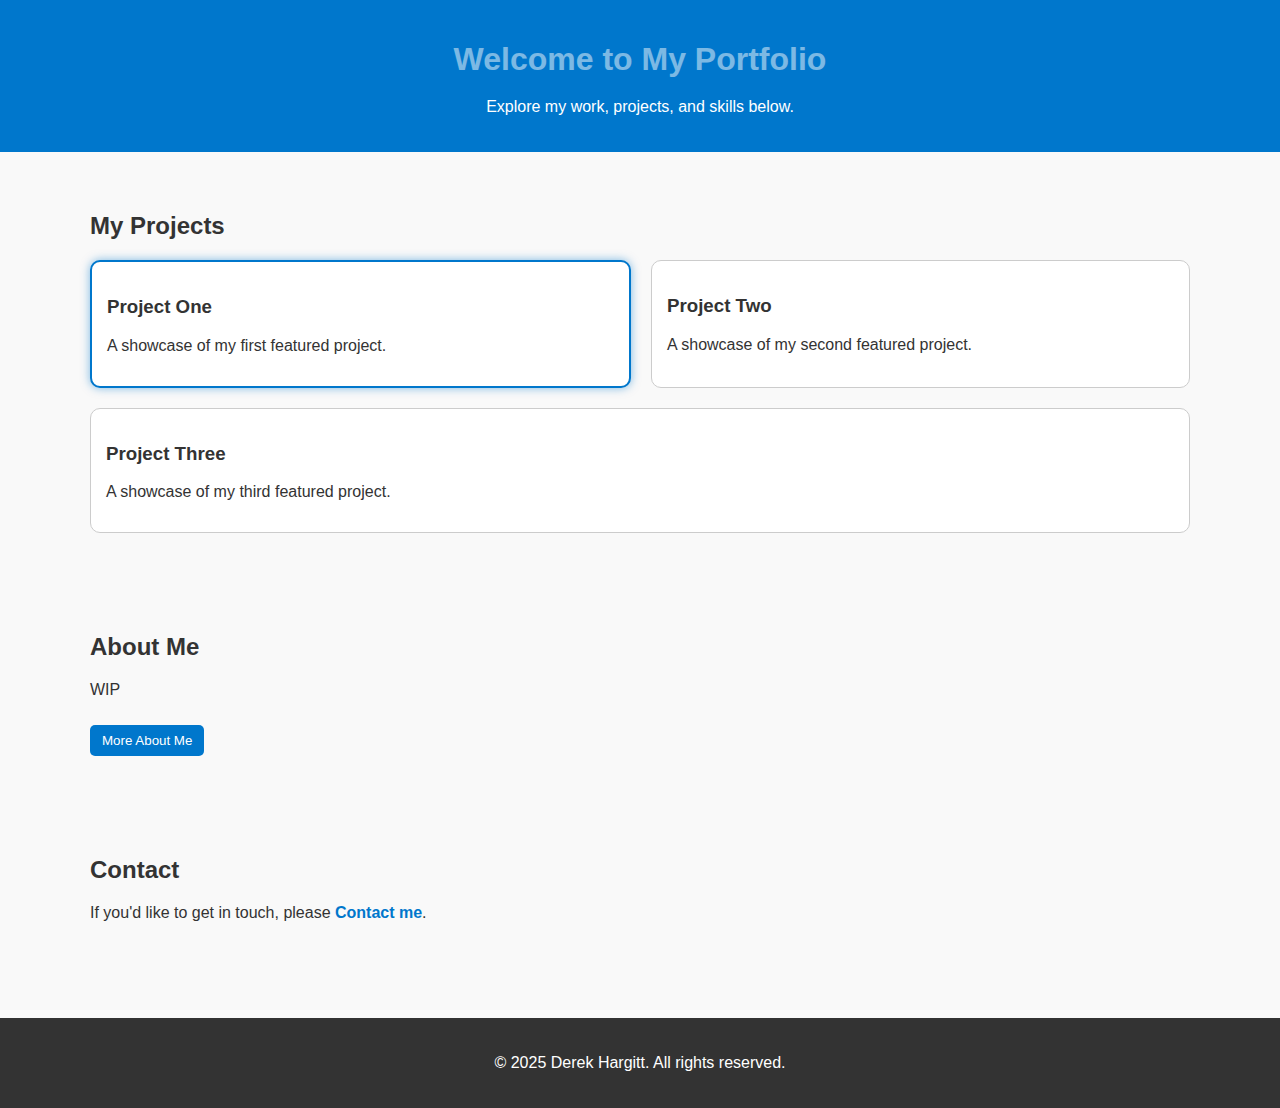
<file: Lab2/index.html>
<!DOCTYPE html>
<!-- Derek Hargitt 09/14/2025 -->
<html lang="en">
<head>
  <meta charset="UTF-8">
  <meta name="viewport" content="width=device-width, initial-scale=1.0">
  <title>My Portfolio</title>
  <script src="https://code.jquery.com/jquery-3.6.0.min.js"></script>
  <link rel="stylesheet" href="styles.css">
</head>
<body>

  <header>
    <h1 class="intro-headline">Welcome to My Portfolio</h1>
    <p>Explore my work, projects, and skills below.</p>
  </header>

  <section id="projects">
    <h2>My Projects</h2>
    <div class="projects-grid">

      <div class="project-card">
        <h3>Project One</h3>
        <p>A showcase of my first featured project.</p>
      </div>

      <div class="project-card">
        <h3>Project Two</h3>
        <p>A showcase of my second featured project.</p>
      </div>

      <div class="project-card">
        <h3>Project Three</h3>
        <p>A showcase of my third featured project.</p>
      </div>

    </div>
  </section>
  <section id="about">
    <h2>About Me</h2>
    <p>WIP</p>
    <button id="toggle-about">More About Me</button>
    <div id="about-details" style="display:none;">
      <p>WIP</p>
    </div>
  </section>

  <section id="contact">
    <h2>Contact</h2>
    <p>If you'd like to get in touch, please <a href="mailto:dhargitt@stumail.jccc.edu">Contact me</a>.</p>
  </section>

  <footer>
    <p>&copy; 2025 Derek Hargitt. All rights reserved.</p>
  </footer>

  <script>
    $(document).ready(function(){

      //Fade in headline effect
      $(".intro-headline").hide().fadeIn(1500);

      //Filters for elements with the project-card class and selects the first project card and adds the highlight class
      $(".project-card:first").addClass("highlight");

      //Filters for a elements that contain the word Contact
      $("a:contains('Contact')").css({
        "font-weight": "bold",
        "color": "#0077cc"
      });

      //Selects all project cards and applies a hover animation
      $(".project-card").hover(
        function() {
          $(this).animate({ 
            opacity: 1,
            marginTop: "-15px"
          }, 300);
        },
        function() {
          $(this).animate({ 
            opacity: 0.5,
            marginTop: "0px"
          }, 300);
        }
      );

      //Selects the More About Me button and applies a toggle effect to show/hide the about-details div
      $("#toggle-about").click(function(){
        $("#about-details").slideToggle();
      });

    });
  </script>
</body>
</html>
</file>
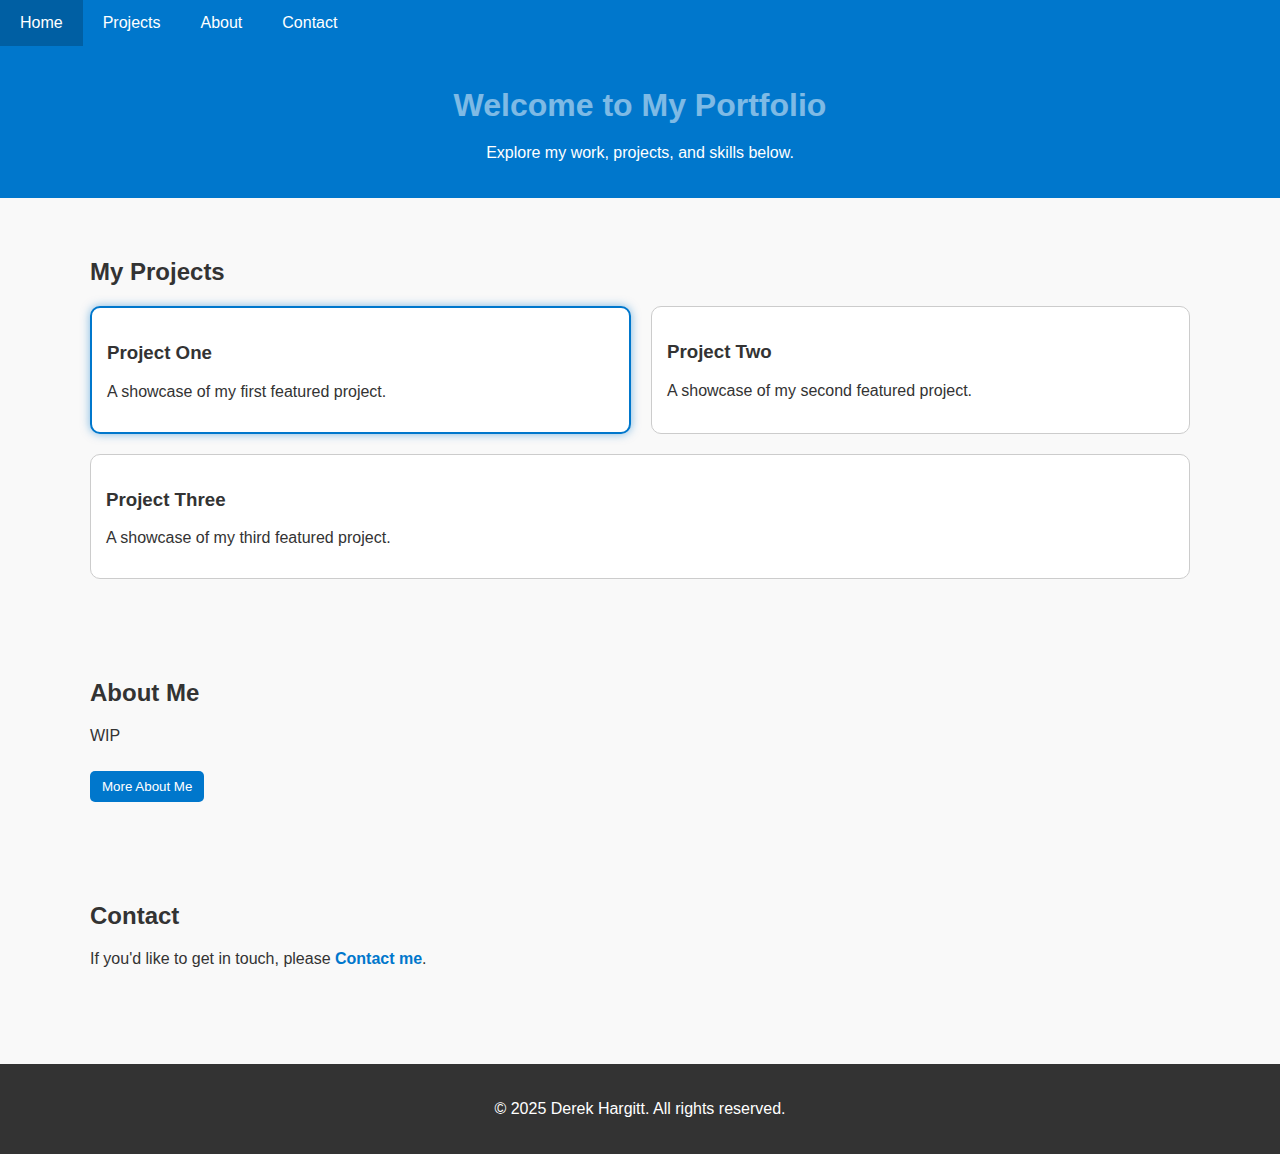
<file: Lab3/index.html>
<!DOCTYPE html>
<!-- Derek Hargitt 09/14/2025 -->
<html lang="en">
<head>
  <meta charset="UTF-8">
  <meta name="viewport" content="width=device-width, initial-scale=1.0">
  <title>My Portfolio</title>
  <script src="https://code.jquery.com/jquery-3.6.0.min.js"></script>
  <link rel="stylesheet" href="styles.css">
</head>
<body>
  <nav class="menu">
    <ul>
      <li>
        <a href="#">Home</a>
      </li>
      <li>
        <a href="#projects">Projects</a>
      </li>
      <li>
        <a href="#about">About</a>
      </li>
      <li>
        <a href="#contact">Contact</a>
      </li>
    </ul>
  </nav>
  <header>
    <h1 class="intro-headline">Welcome to My Portfolio</h1>
    <p>Explore my work, projects, and skills below.</p>
  </header>

  <section id="projects">
    <h2>My Projects</h2>
    <div class="projects-grid">

      <div class="project-card">
        <h3>Project One</h3>
        <p>A showcase of my first featured project.</p>
      </div>

      <div class="project-card">
        <h3>Project Two</h3>
        <p>A showcase of my second featured project.</p>
      </div>

      <div class="project-card">
        <h3>Project Three</h3>
        <p>A showcase of my third featured project.</p>
      </div>

    </div>
  </section>
  <section id="about">
    <h2>About Me</h2>
    <p>WIP</p>
    <button id="toggle-about">More About Me</button>
    <div id="about-details" style="display:none;">
      <p>WIP</p>
    </div>
  </section>

  <section id="contact">
    <h2>Contact</h2>
    <p>If you'd like to get in touch, please <a href="mailto:dhargitt@stumail.jccc.edu">Contact me</a>.</p>
  </section>

  <footer>
    <p>&copy; 2025 Derek Hargitt. All rights reserved.</p>
  </footer>

  <script>
    $(document).ready(function(){

      //animate menu buttons on hover
      $('.menu ul li a').hover(
      function() {
        $(this).addClass('shake-animation');
      }
      );
      $('.menu ul li a').on('animationend', function() {
        $(this).removeClass('shake-animation');
      });


      //Fade in headline effect
      $(".intro-headline").hide().fadeIn(1500);

      //Filters for elements with the project-card class and selects the first project card and adds the highlight class
      $(".project-card:first").addClass("highlight");

      //Filters for a elements that contain the word Contact
      $("a:contains('Contact me')").css({
        "font-weight": "bold",
        "color": "#0077cc"
      });

      //Selects all project cards and applies a hover animation
      $(".project-card").hover(
        function() {
          $(this).animate({ 
            opacity: 1,
            marginTop: "-15px"
          }, 300);
        },
        function() {
          $(this).animate({ 
            opacity: 0.5,
            marginTop: "0px"
          }, 300);
        }
      );

      //Selects the More About Me button and applies a toggle effect to show/hide the about-details div
      $("#toggle-about").click(function(){
        $("#about-details").slideToggle();
      });

    });
  </script>
</body>
</html>
</file>
<file: Lab2/styles.css>
body {
      font-family: Arial, sans-serif;
      margin: 0;
      padding: 0;
      background: #f9f9f9;
      color: #333;
    }

    header {
      background: #0077cc;
      color: white;
      padding: 20px;
      text-align: center;
    }

    section {
      padding: 40px 20px;
      max-width: 1100px;
      margin: auto;
    }

    h1, h2 {
      margin-bottom: 20px;
    }

    .projects-grid {
      display: flex;
      flex-wrap: wrap;
      gap: 20px;
    }

    .project-card {
      flex: 1 1 calc(33.333% - 20px);
      border: 1px solid #ccc;
      border-radius: 10px;
      padding: 15px;
      background: #fff;
      transition: box-shadow 0.3s;
    }

    .project-card.highlight {
      border: 2px solid #0077cc;
      box-shadow: 0 0 10px rgba(0, 119, 204, 0.5);
    }

    #toggle-about {
      margin-top: 10px;
      padding: 8px 12px;
      border: none;
      border-radius: 5px;
      background: #0077cc;
      color: #fff;
      cursor: pointer;
    }

    #about-details {
      margin-top: 15px;
      border-left: 3px solid #0077cc;
      padding-left: 10px;
    }

    footer {
      text-align: center;
      background: #333;
      color: white;
      padding: 20px;
      margin-top: 40px;
    }

    a {
      color: #0077cc;
      text-decoration: none;
    }

    @media (max-width: 900px) {
      .project-card {
        flex: 1 1 calc(50% - 20px);
      }
    }

    @media (max-width: 600px) {
      .projects-grid {
        flex-direction: column;
      }
      .project-card {
        flex: 1 1 100%;
      }
    }
</file>
<file: Lab3/styles.css>
body {
      font-family: Arial, sans-serif;
      margin: 0;
      padding: 0;
      background: #f9f9f9;
      color: #333;
    }
    .menu {
      background-color: #0077cc;
      overflow: hidden;
    }

    .menu ul {
      list-style-type: none;
      margin: 0;
      padding: 0;
    }

    .menu ul li {
      float: left;
      position: relative;
    }

    .menu ul li a {
      display: block;
      color: white;
      text-decoration: none;
      padding: 14px 20px;
    }

    .menu ul li a:hover {
      background-color: #005fa3;
    }
    header {
      background: #0077cc;
      color: white;
      padding: 20px;
      text-align: center;
    }

    section {
      padding: 40px 20px;
      max-width: 1100px;
      margin: auto;
    }

    h1, h2 {
      margin-bottom: 20px;
    }

    .projects-grid {
      display: flex;
      flex-wrap: wrap;
      gap: 20px;
    }

    .project-card {
      flex: 1 1 calc(33.333% - 20px);
      border: 1px solid #ccc;
      border-radius: 10px;
      padding: 15px;
      background: #fff;
      transition: box-shadow 0.3s;
    }

    .project-card.highlight {
      border: 2px solid #0077cc;
      box-shadow: 0 0 10px rgba(0, 119, 204, 0.5);
    }

    #toggle-about {
      margin-top: 10px;
      padding: 8px 12px;
      border: none;
      border-radius: 5px;
      background: #0077cc;
      color: #fff;
      cursor: pointer;
    }

    #about-details {
      margin-top: 15px;
      border-left: 3px solid #0077cc;
      padding-left: 10px;
    }

    footer {
      text-align: center;
      background: #333;
      color: white;
      padding: 20px;
      margin-top: 40px;
    }

    a {
      color: #0077cc;
      text-decoration: none;
    }
    @keyframes shakey {
      0% { transform: rotate(0deg); }
      25% { transform: rotate(5deg); }
      50% { transform: rotate(0eg); }
      75% { transform: rotate(-5deg); }
      100% { transform: rotate(0deg); }
    }
    .shake-animation {
      animation: shakey 0.5s ease;
    }
    @media (max-width: 900px) {
      .project-card {
        flex: 1 1 calc(50% - 20px);
      }
    }

    @media (max-width: 600px) {
      .projects-grid {
        flex-direction: column;
      }
      .project-card {
        flex: 1 1 100%;
      }
    }
</file>
